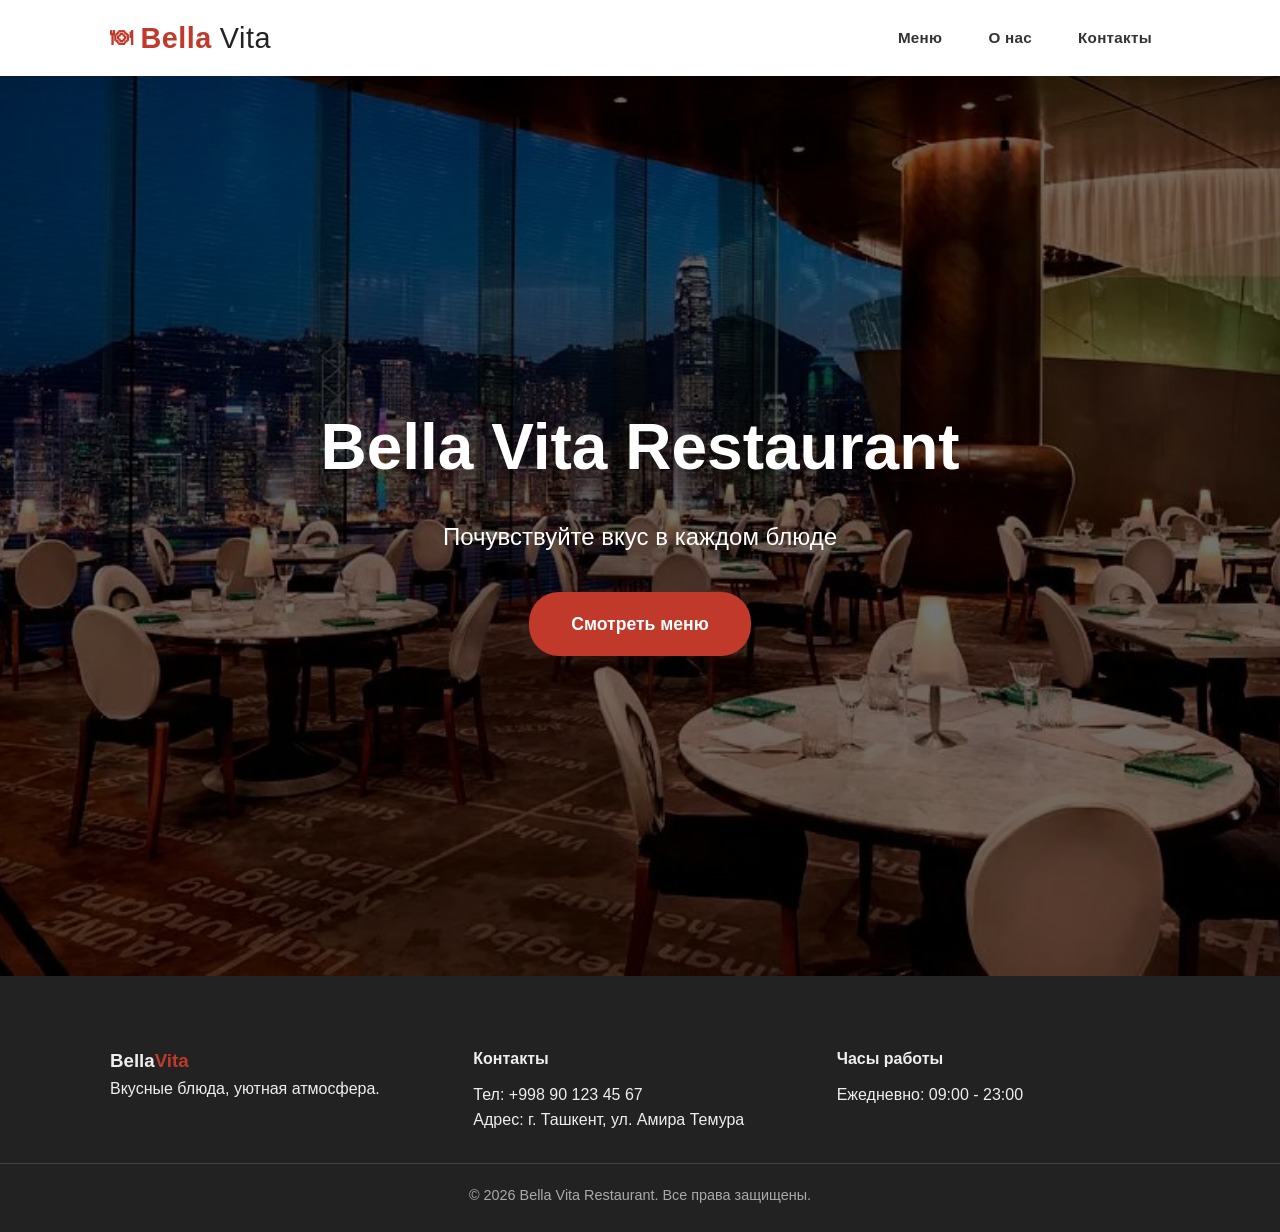
<file: index.html>
<!DOCTYPE html>
<html lang="ru">
<head>
    <meta charset="UTF-8">
    <meta name="viewport" content="width=device-width, initial-scale=1.0">
    <title>Bella Vita Restaurant</title>
    <link rel="stylesheet" href="./css/index.css">
    <link rel="stylesheeet" href="./css/menu.css">
    <link rel="stylesheet" href="./css/about.css">
</head>
<body>

    <header class="header">
        <nav class="navbar container">
            <a href="index.html" class="logo">Bella<span>Vita</span></a>

            <ul class="nav-links" id="navLinks">
                <li><a href="menu.html">Меню</a></li>
                <li><a href="about.html">О нас</a></li>
                <li><a href="contact.html">Контакты</a></li>
            </ul>

            <button class="burger" id="burger">
                <span></span>
                <span></span>
                <span></span>
            </button>
        </nav>
    </header>

    <section class="hero">
        <div class="hero-content container">
            <h1>Bella Vita Restaurant</h1>
            <p>Почувствуйте вкус в каждом блюде</p>
            <a href="menu.html" class="btn">Смотреть меню</a>
        </div>
    </section>

    <footer class="footer" id="contact">
        <div class="container footer-content">
            <div>
                <h3>Bella<span>Vita</span></h3>
                <p>Вкусные блюда, уютная атмосфера.</p>
            </div>
            <div>
                <h4>Контакты</h4>
                <p>Тел: +998 90 123 45 67</p>
                <p>Адрес: г. Ташкент, ул. Амира Темура</p>
            </div>
            <div>
                <h4>Часы работы</h4>
                <p>Ежедневно: 09:00 - 23:00</p>
            </div>
        </div>
        <p class="copyright">&copy; 2026 Bella Vita Restaurant. Все права защищены.</p>
    </footer>

    <script src="./js/index.js"></script>
</body>
</html>
</file>
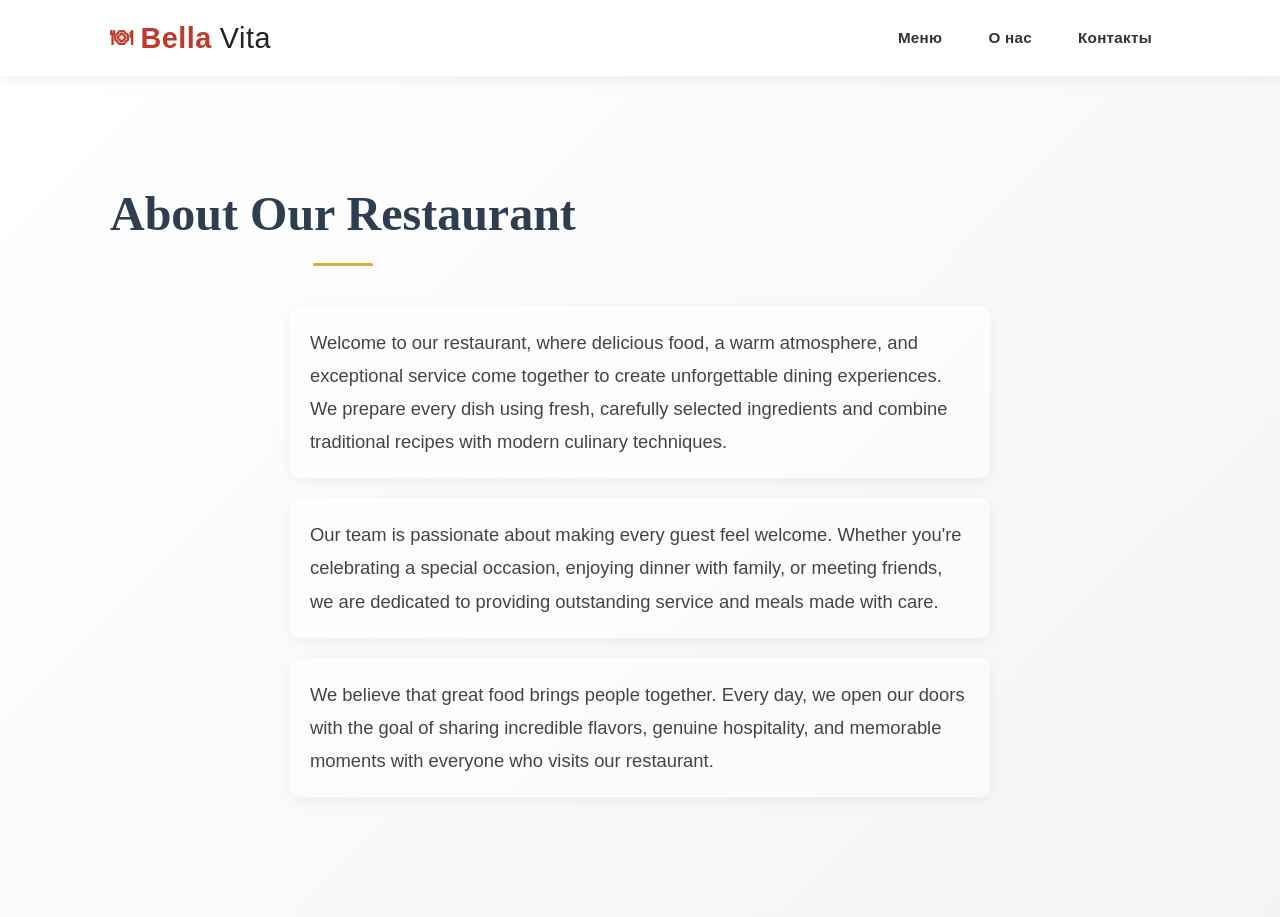
<file: about.html>
<!DOCTYPE html>
<html lang="ru">
<head>
    <meta charset="UTF-8">
    <meta name="viewport" content="width=device-width, initial-scale=1.0">
    <title>О нас — Bella Vita Restaurant</title>
    <link rel="stylesheet" href="./css/index.css">
    <link rel="stylesheet" href="./css/about.css">
</head>
<body>

    <header class="header">
        <nav class="navbar container">
            <a href="index.html" class="logo">Bella<span>Vita</span></a>

            <ul class="nav-links" id="navLinks">
                <li><a href="menu.html">Меню</a></li>
                <li><a href="about.html">О нас</a></li>
                <li><a href="contact.html">Контакты</a></li>
            </ul>

            <button class="burger" id="burger">
                <span></span>
                <span></span>
                <span></span>
            </button>
        </nav>
    </header>

    <section class="about" id="about">
    <div class="container">
        <h2 class="about__title">About Our Restaurant</h2>

        <p class="about__text">
            Welcome to our restaurant, where delicious food, a warm atmosphere,
            and exceptional service come together to create unforgettable
            dining experiences. We prepare every dish using fresh, carefully
            selected ingredients and combine traditional recipes with modern
            culinary techniques.
        </p>

        <p class="about__text">
            Our team is passionate about making every guest feel welcome.
            Whether you're celebrating a special occasion, enjoying dinner
            with family, or meeting friends, we are dedicated to providing
            outstanding service and meals made with care.
        </p>

        <p class="about__text">
            We believe that great food brings people together. Every day, we
            open our doors with the goal of sharing incredible flavors,
            genuine hospitality, and memorable moments with everyone who
            visits our restaurant.
        </p>
    </div>
</section>

    <script src="./js/index.js"></script>
</body>
</html>
</file>
<file: css/index.css>
* {
    margin: 0;
    padding: 0;
    box-sizing: border-box;
}

body {
    font-family: 'Segoe UI', Arial, sans-serif;
    line-height: 1.6;
    color: #333;
}

.container {
    max-width: 1100px;
    margin: 0 auto;
    padding: 0 20px;
}

a {
    text-decoration: none;
    color: inherit;
}

ul {
    list-style: none;
}

.section-title {
    text-align: center;
    font-size: 2rem;
    margin-bottom: 40px;
    color: #222;
}

/* Header */
.header {
    position: sticky;
    top: 0;
    background: rgba(255, 255, 255, 0.85);
    backdrop-filter: blur(10px);
    -webkit-backdrop-filter: blur(10px);
    box-shadow: 0 2px 15px rgba(0, 0, 0, 0.07);
    z-index: 100;
}

.navbar {
    display: flex;
    align-items: center;
    justify-content: space-between;
    height: 76px;
}

.logo {
    font-size: 1.8rem;
    font-weight: 800;
    letter-spacing: 0.5px;
    color: #c0392b;
    display: flex;
    align-items: center;
    gap: 8px;
}

.logo::before {
    content: "🍽";
    font-size: 1.4rem;
}

.logo span {
    color: #222;
    font-weight: 300;
}

.nav-links {
    display: flex;
    gap: 10px;
}

.nav-links a {
    position: relative;
    display: inline-block;
    padding: 8px 18px;
    font-weight: 600;
    font-size: 0.95rem;
    letter-spacing: 0.3px;
    color: #333;
    transition: color 0.25s;
}

.nav-links a::after {
    content: "";
    position: absolute;
    left: 18px;
    right: 18px;
    bottom: 2px;
    height: 2px;
    background: #c0392b;
    transform: scaleX(0);
    transform-origin: right;
    transition: transform 0.25s ease;
}

.nav-links a:hover {
    color: #c0392b;
}

.nav-links a:hover::after {
    transform: scaleX(1);
    transform-origin: left;
}

.burger {
    display: none;
    flex-direction: column;
    gap: 5px;
    background: none;
    border: none;
    cursor: pointer;
}

.burger span {
    width: 26px;
    height: 3px;
    background: #222;
    border-radius: 2px;
}

/* Hero */
.hero {
    height: 100vh;
    display: flex;
    align-items: center;
    justify-content: center;
    text-align: center;
    background: linear-gradient(rgba(0, 0, 0, 0.55), rgba(0, 0, 0, 0.55)),
        url('../public/images/felix-hong-kong-china.webp') center/cover no-repeat;
    color: #fff;
}

.hero h1 {
    font-size: 4rem;
    margin-bottom: 20px;
}

.hero p {
    font-size: 1.5rem;
    margin-bottom: 35px;
}

.btn {
    display: inline-block;
    background: #c0392b;
    color: #fff;
    padding: 18px 42px;
    font-size: 1.1rem;
    border-radius: 30px;
    font-weight: bold;
    transition: background 0.2s;
}

.btn:hover {
    background: #a93226;
}

/* Page banner (menu/about/contact pages) */
.page-banner {
    height: 40vh;
    min-height: 260px;
    display: flex;
    align-items: center;
    justify-content: center;
    text-align: center;
    background: linear-gradient(rgba(0, 0, 0, 0.6), rgba(0, 0, 0, 0.6)),
        url('../public/images/felix-hong-kong-china.webp') center/cover no-repeat;
    color: #fff;
}

.page-banner h1 {
    font-size: 2.4rem;
}

/* Menu */
.menu {
    padding: 80px 0;
    background: #faf7f2;
}

.menu-grid {
    display: grid;
    grid-template-columns: repeat(auto-fit, minmax(260px, 1fr));
    gap: 30px;
}

.menu-card {
    background: #fff;
    border-radius: 12px;
    overflow: hidden;
    box-shadow: 0 4px 12px rgba(0, 0, 0, 0.08);
    transition: transform 0.2s;
}

.menu-card:hover {
    transform: translateY(-6px);
}

.menu-card img {
    width: 100%;
    height: 180px;
    object-fit: cover;
}

.menu-card h3,
.menu-card p,
.menu-card .price {
    padding: 0 18px;
}

.menu-card h3 {
    margin-top: 15px;
}

.menu-card p {
    color: #666;
    margin: 8px 0;
}

.menu-card .price {
    display: block;
    font-weight: bold;
    color: #c0392b;
    margin-bottom: 18px;
}

/* About */
.about {
    padding: 80px 0;
}

.about-content {
    display: flex;
    align-items: center;
    gap: 50px;
    flex-wrap: wrap;
}

.about-img {
    flex: 1 1 350px;
    width: 100%;
    max-width: 450px;
    border-radius: 12px;
    object-fit: cover;
}

.about-text {
    flex: 1 1 350px;
}

.about-text p {
    color: #555;
}

/* Contact */
.contact-page {
    padding: 80px 0;
    background: #faf7f2;
}

.contact-grid {
    display: grid;
    grid-template-columns: repeat(auto-fit, minmax(240px, 1fr));
    gap: 30px;
}

.contact-card {
    background: #fff;
    border-radius: 12px;
    padding: 35px 25px;
    text-align: center;
    box-shadow: 0 4px 12px rgba(0, 0, 0, 0.08);
}

.contact-card .icon {
    font-size: 2rem;
    margin-bottom: 15px;
}

.contact-card h3 {
    margin-bottom: 10px;
    color: #222;
}

.contact-card p {
    color: #666;
}

/* Footer */
.footer {
    background: #222;
    color: #eee;
    padding: 70px 0 25px;
}

.footer-content {
    display: grid;
    grid-template-columns: repeat(auto-fit, minmax(220px, 1fr));
    gap: 30px;
    margin-bottom: 30px;
}

.footer h3 span {
    color: #c0392b;
}

.footer h4 {
    margin-bottom: 10px;
}

.copyright {
    text-align: center;
    font-size: 0.9rem;
    color: #aaa;
    border-top: 1px solid #444;
    padding-top: 20px;
}

/* Responsive */
@media (max-width: 768px) {
    .nav-links {
        position: absolute;
        top: 76px;
        left: 0;
        width: 100%;
        background: #fff;
        flex-direction: column;
        align-items: center;
        gap: 0;
        max-height: 0;
        overflow: hidden;
        transition: max-height 0.3s ease;
    }

    .nav-links.active {
        max-height: 300px;
    }

    .nav-links li {
        width: 100%;
        text-align: center;
    }

    .nav-links a {
        display: block;
        padding: 15px 0;
    }

    .burger {
        display: flex;
    }

    .hero h1 {
        font-size: 2.4rem;
    }

    .hero p {
        font-size: 1.1rem;
    }
}
</file>
<file: css/menu.css>
burgers {
    color: orange;
    font-family: Arial, Helvetica, sans-serif;
}

soda {
    color: khaki;
    font-family: Cambria, Cochin, Georgia, Times, 'Times New Roman', serif;
}

salads {
    color: lime;
    font-family: Georgia, 'Times New Roman', Times, serif;
}
</file>
<file: css/about.css>
/* Asosiy uslublar */
.about {
    padding: 100px 20px;
    background: linear-gradient(135deg, #ffffff 0%, #f4f4f4 100%);
    position: relative;
    overflow: hidden;
}

/* Sarlavha uchun vizual effekt */
.about__title {
    font-size: 3rem;
    font-family: 'Georgia', serif; /* Klassik restoran uslubi uchun */
    color: #2c3e50;
    margin-bottom: 40px;
    position: relative;
    display: inline-block;
}

/* Sarlavha ostidagi dekorativ chiziq */
.about__title::after {
    content: '';
    display: block;
    width: 60px;
    height: 3px;
    background-color: #d4af37; /* Oltin rang */
    margin: 10px auto 0;
    border-radius: 2px;
}

/* Matn bloki uchun karta ko'rinishi */
.about__text {
    font-size: 1.15rem;
    color: #444;
    line-height: 1.8;
    max-width: 700px;
    margin: 0 auto 20px;
    padding: 20px;
    background: rgba(255, 255, 255, 0.5);
    border-radius: 10px;
    box-shadow: 0 4px 15px rgba(0,0,0,0.05); /* Yumshoq soya */
    transition: transform 0.3s ease;
}

/* Hover effekti (sichqoncha borganda matn biroz kattalashadi) */
.about__text:hover {
    transform: translateY(-5px);
    background: rgba(255, 255, 255, 0.8);
}
</file>
